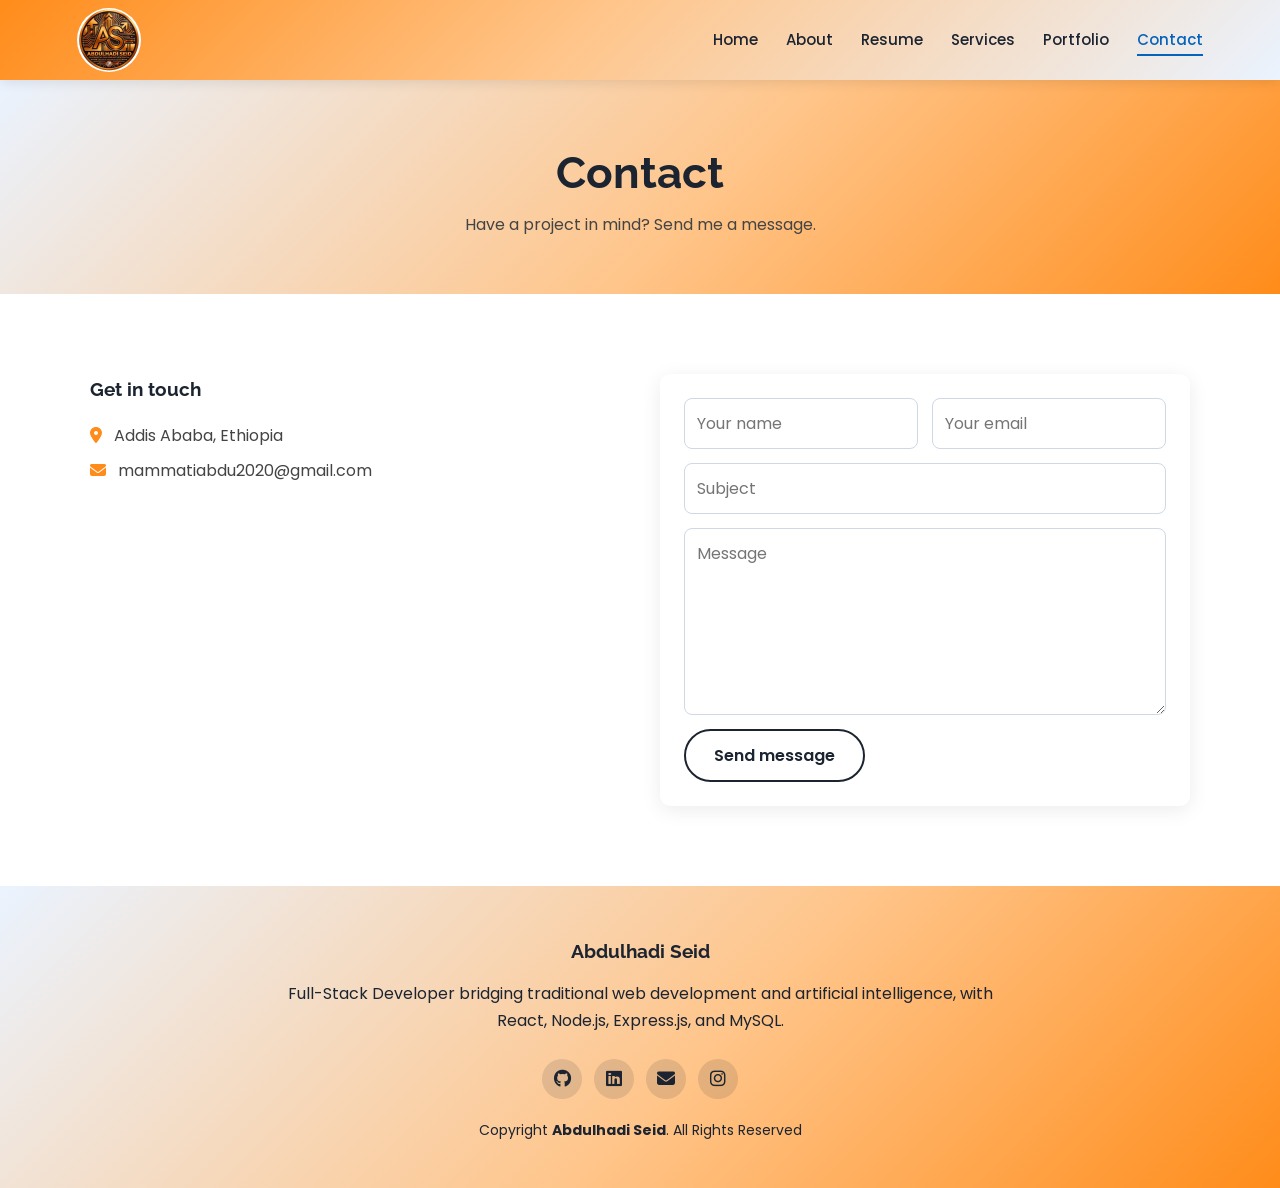
<file: forms/contact.html>
<!doctype html>
<html lang="en">
  <head>
    <meta charset="utf-8" />
    <meta name="viewport" content="width=device-width, initial-scale=1" />
    <title>Contact - Abdulhadi Seid Portfolio</title>
    <meta
      name="description"
      content="Portfolio of Abdulhadi Seid, Frontend and Full-Stack Software Engineer specializing in AI-powered web applications."
    />
    <link rel="icon" type="image/png" href="../assets/img/log.png" />
    <link
      href="https://fonts.googleapis.com/css2?family=Poppins:wght@400;500;600&family=Raleway:wght@600;700;800&display=swap"
      rel="stylesheet"
    />
    <link
      rel="stylesheet"
      href="https://cdnjs.cloudflare.com/ajax/libs/font-awesome/6.5.1/css/all.min.css"
    />
    <link href="../assets/css/main.css" rel="stylesheet" />
  </head>
  <body class="contact-page">
    <header class="header">
      <a href="index.html" class="logo"
        ><img
          src="../assets/img/log.png"
          alt="Abdulhadi Seid Logo"
          onerror="this.outerHTML = '<span>Abdulhadi Seid</span>'"
      /></a>
      <nav id="navmenu" class="navmenu">
        <ul>
          <li><a href="index.html">Home</a></li>
          <li><a href="about.html">About</a></li>
          <li><a href="resume.html">Resume</a></li>
          <li><a href="service-details.html">Services</a></li>
          <li><a href="portfolio.html">Portfolio</a></li>
          <li><a href="contact.html" class="active">Contact</a></li>
        </ul>
      </nav>
      <button class="mobile-nav-toggle" id="navToggle" aria-label="Toggle menu">
        <i class="fa-solid fa-bars"></i>
      </button>
    </header>
    <main>
      <div class="page-title">
        <div class="container">
          <h1>Contact</h1>
          <p>Have a project in mind? Send me a message.</p>
        </div>
      </div>
      <section class="section">
        <div class="container two-col even">
          <div>
            <h3>Get in touch</h3>
            <ul class="info" style="margin-top: 12px">
              <li>
                <i class="fa-solid fa-location-dot"></i> Addis Ababa, Ethiopia
              </li>
              <li>
                <i class="fa-solid fa-envelope"></i> mammatiabdu2020@gmail.com
              </li>
            </ul>
          </div>
          <form id="contactForm">
            <div class="row2">
              <input type="text" name="name" placeholder="Your name" required />
              <input
                type="email"
                name="email"
                placeholder="Your email"
                required
              />
            </div>
            <input type="text" name="subject" placeholder="Subject" required />
            <textarea
              name="message"
              rows="6"
              placeholder="Message"
              required
            ></textarea>
            <button
              type="submit"
              class="btn"
              style="margin-top: 0; justify-self: start"
            >
              Send message
            </button>
          </form>
        </div>
      </section>
    </main>
    <footer class="footer">
      <h3>Abdulhadi Seid</h3>
      <p>
        Full-Stack Developer bridging traditional web development and artificial
        intelligence, with React, Node.js, Express.js, and MySQL.
      </p>
      <div class="socials">
        <a
          href="https://github.com/Abdulhadi-Seid"
          target="_blank"
          rel="noopener noreferrer"
          aria-label="GitHub"
          ><i class="fa-brands fa-github"></i
        ></a>
        <a
          href="https://www.linkedin.com/in/abdulhadi-seid-7455a0444"
          target="_blank"
          rel="noopener noreferrer"
          aria-label="LinkedIn"
          ><i class="fa-brands fa-linkedin"></i
        ></a>
        <a
          href="https://mail.google.com/mail/?view=cm&fs=1&to=mammatiabdu2020@gmail.com"
          target="_blank"
          rel="noopener noreferrer"
          aria-label="Email"
          ><i class="fa-solid fa-envelope"></i
        ></a>
        <a
          href="https://www.instagram.com/abdulhadi_seid/"
          target="_blank"
          rel="noopener noreferrer"
          aria-label="Instagram"
          ><i class="fa-brands fa-instagram"></i
        ></a>
      </div>
      <p class="copy">
        Copyright <strong>Abdulhadi Seid</strong>. All Rights Reserved
      </p>
    </footer>
    <button id="toTop" class="to-top" aria-label="Scroll to top">
      <i class="fa-solid fa-arrow-up"></i>
    </button>
    <script src="../assets/js/main.js"></script>
  </body>
</html>
</file>
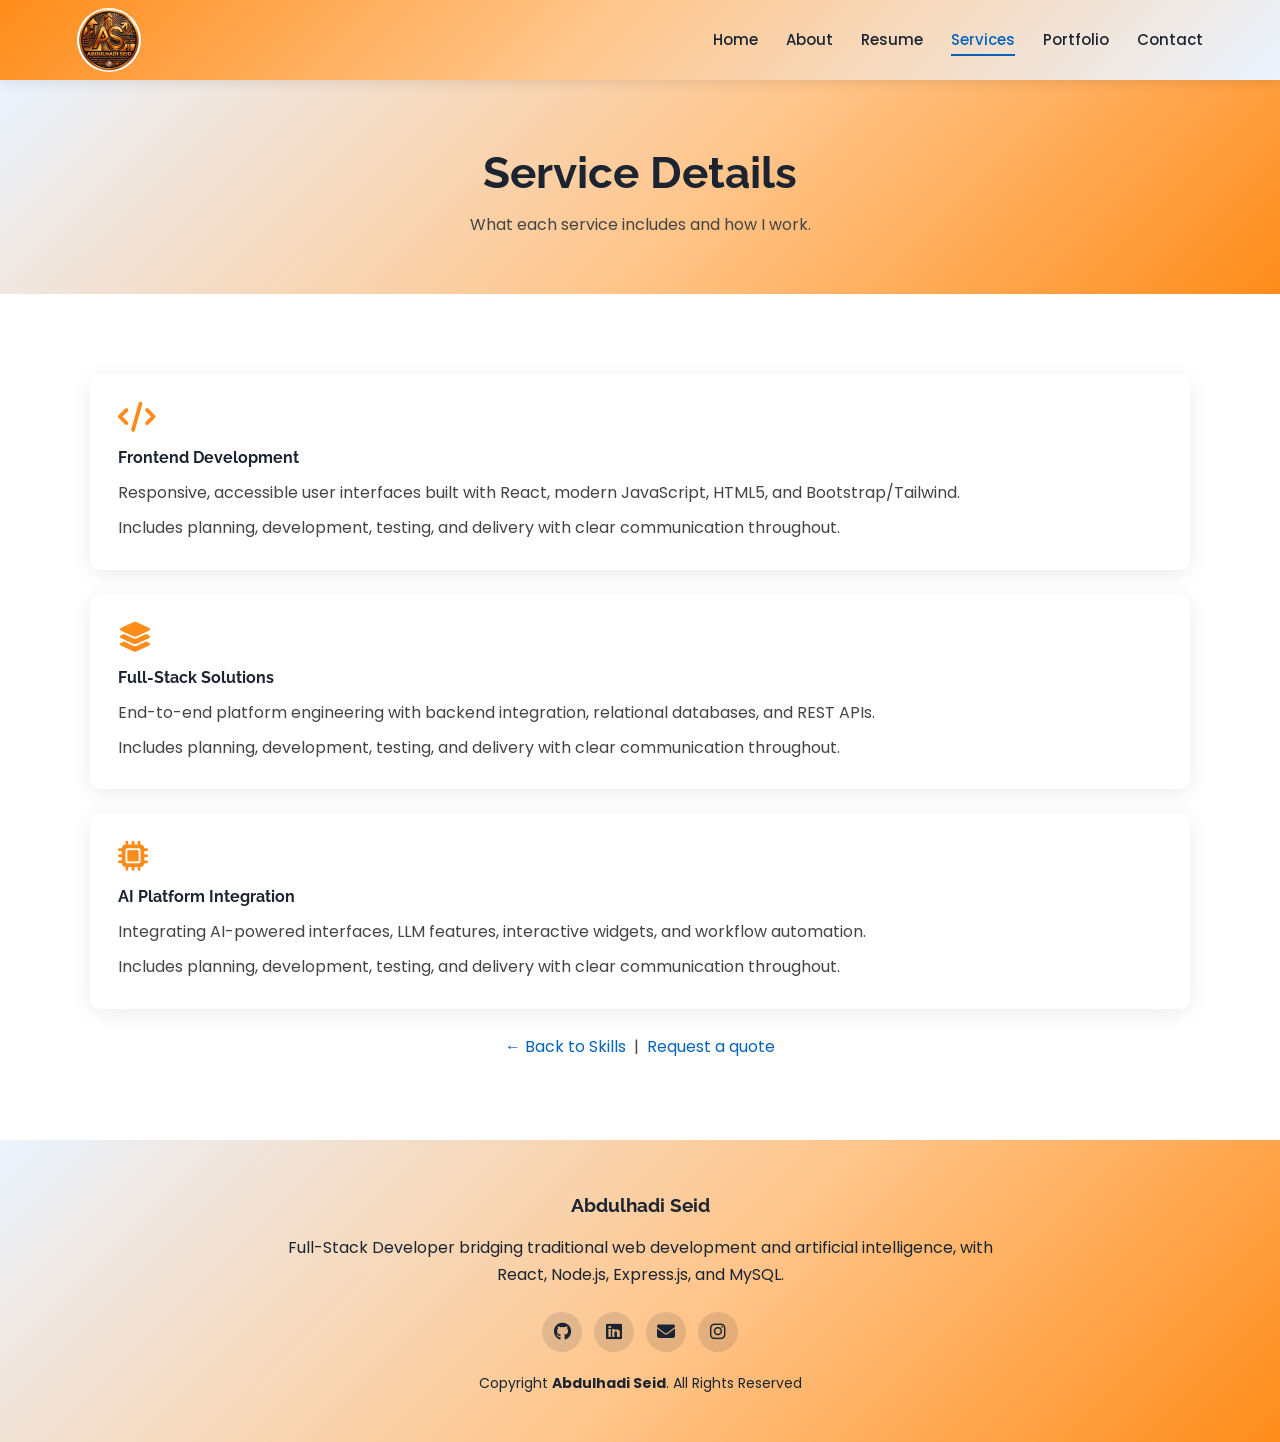
<file: forms/service-details.html>
<!doctype html>
<html lang="en">
  <head>
    <meta charset="utf-8" />
    <meta name="viewport" content="width=device-width, initial-scale=1" />
    <title>Service Details - Abdulhadi Seid Portfolio</title>
    <meta
      name="description"
      content="Portfolio of Abdulhadi Seid, Frontend and Full-Stack Software Engineer specializing in AI-powered web applications."
    />
    <link rel="icon" type="image/png" href="../assets/img/log.png" />
    <link
      href="https://fonts.googleapis.com/css2?family=Poppins:wght@400;500;600&family=Raleway:wght@600;700;800&display=swap"
      rel="stylesheet"
    />
    <link
      rel="stylesheet"
      href="https://cdnjs.cloudflare.com/ajax/libs/font-awesome/6.5.1/css/all.min.css"
    />
    <link href="../assets/css/main.css" rel="stylesheet" />
  </head>
  <body class="service-details-page">
    <header class="header">
      <a href="index.html" class="logo"
        ><img
          src="../assets/img/log.png"
          alt="Abdulhadi Seid Logo"
          onerror="this.outerHTML = '<span>Abdulhadi Seid</span>'"
      /></a>
      <nav id="navmenu" class="navmenu">
        <ul>
          <li><a href="index.html">Home</a></li>
          <li><a href="about.html">About</a></li>
          <li><a href="resume.html">Resume</a></li>
          <li><a href="service-details.html" class="active">Services</a></li>
          <li><a href="portfolio.html">Portfolio</a></li>
          <li><a href="contact.html">Contact</a></li>
        </ul>
      </nav>
      <button class="mobile-nav-toggle" id="navToggle" aria-label="Toggle menu">
        <i class="fa-solid fa-bars"></i>
      </button>
    </header>
    <main>
      <div class="page-title">
        <div class="container">
          <h1>Service Details</h1>
          <p>What each service includes and how I work.</p>
        </div>
      </div>
      <section class="section">
        <div class="container">
          <div class="card skill" id="s1" style="margin-bottom: 24px">
            <i class="fa-solid fa-code"></i>
            <h4>Frontend Development</h4>
            <p>
              Responsive, accessible user interfaces built with React, modern
              JavaScript, HTML5, and Bootstrap/Tailwind.
            </p>
            <p style="margin-top: 8px">
              Includes planning, development, testing, and delivery with clear
              communication throughout.
            </p>
          </div>
          <div class="card skill" id="s2" style="margin-bottom: 24px">
            <i class="fa-solid fa-layer-group"></i>
            <h4>Full-Stack Solutions</h4>
            <p>
              End-to-end platform engineering with backend integration,
              relational databases, and REST APIs.
            </p>
            <p style="margin-top: 8px">
              Includes planning, development, testing, and delivery with clear
              communication throughout.
            </p>
          </div>
          <div class="card skill" id="s3" style="margin-bottom: 24px">
            <i class="fa-solid fa-microchip"></i>
            <h4>AI Platform Integration</h4>
            <p>
              Integrating AI-powered interfaces, LLM features, interactive
              widgets, and workflow automation.
            </p>
            <p style="margin-top: 8px">
              Includes planning, development, testing, and delivery with clear
              communication throughout.
            </p>
          </div>
          <p class="center">
            <a href="index.html#skills">&larr; Back to Skills</a> &nbsp;|&nbsp;
            <a href="contact.html">Request a quote</a>
          </p>
        </div>
      </section>
    </main>
    <footer class="footer">
      <h3>Abdulhadi Seid</h3>
      <p>
        Full-Stack Developer bridging traditional web development and artificial
        intelligence, with React, Node.js, Express.js, and MySQL.
      </p>
      <div class="socials">
        <a
          href="https://github.com/Abdulhadi-Seid"
          target="_blank"
          rel="noopener noreferrer"
          aria-label="GitHub"
          ><i class="fa-brands fa-github"></i
        ></a>
        <a
          href="https://www.linkedin.com/in/abdulhadi-seid-7455a0444"
          target="_blank"
          rel="noopener noreferrer"
          aria-label="LinkedIn"
          ><i class="fa-brands fa-linkedin"></i
        ></a>
        <a
          href="https://mail.google.com/mail/?view=cm&fs=1&to=mammatiabdu2020@gmail.com"
          target="_blank"
          rel="noopener noreferrer"
          aria-label="Email"
          ><i class="fa-solid fa-envelope"></i
        ></a>
        <a
          href="https://www.instagram.com/abdulhadi_seid/"
          target="_blank"
          rel="noopener noreferrer"
          aria-label="Instagram"
          ><i class="fa-brands fa-instagram"></i
        ></a>
      </div>
      <p class="copy">
        Copyright <strong>Abdulhadi Seid</strong>. All Rights Reserved
      </p>
    </footer>
    <button id="toTop" class="to-top" aria-label="Scroll to top">
      <i class="fa-solid fa-arrow-up"></i>
    </button>
    <script src="../assets/js/main.js"></script>
  </body>
</html>
</file>
<file: assets/css/main.css>
/* main.css - Abdulhadi Seid portfolio. Lives at assets/css/main.css */
:root {
  --orange: #ff8c1a;
  --peach: #ffc58a;
  --bluewhite: #eaf3ff;
  --blue: #0563bb;
  --dark: #1b2430;
  --light: #f4f8fc;
  --green: #22c55e;
  --hero-tint: 196, 186, 176;
  --typed-color: #fff;
  --cursor-color: #fff;
  --cursor-width: 2px;
  --blink-speed: 1s;
  --gradient: linear-gradient(
    135deg,
    var(--orange) 0%,
    var(--peach) 45%,
    var(--bluewhite) 100%
  );
  --gradient-reverse: linear-gradient(
    135deg,
    var(--bluewhite) 0%,
    var(--peach) 55%,
    var(--orange) 100%
  );
  --shadow: 0 4px 20px rgba(0, 0, 0, 0.08);
}
* {
  box-sizing: border-box;
  margin: 0;
  padding: 0;
}
html {
  scroll-behavior: smooth;
  scroll-padding-top: 90px;
}
body {
  font-family: Poppins, sans-serif;
  color: #444;
  line-height: 1.7;
}
a {
  color: var(--blue);
  text-decoration: none;
}
a:focus-visible,
button:focus-visible,
.mobile-nav-toggle:focus-visible {
  outline: 3px solid var(--blue);
  outline-offset: 3px;
}
h1,
h2,
h3,
h4 {
  font-family: Raleway, sans-serif;
  color: var(--dark);
}
ul {
  list-style: none;
}
img {
  max-width: 100%;
}
.container {
  width: min(1100px, 92%);
  margin: auto;
}
.center {
  text-align: center;
}

/* ---------- Header / navigation ---------- */
.header {
  position: fixed;
  top: 0;
  left: 0;
  right: 0;
  z-index: 10;
  height: 80px;
  padding: 0 6%;
  display: flex;
  align-items: center;
  justify-content: space-between;
  background: var(--gradient);
  box-shadow: 0 2px 12px rgba(0, 0, 0, 0.1);
}
.logo img {
  width: 64px;
  height: 64px;
  border-radius: 50%;
  object-fit: contain;
  display: block;
}
.logo span {
  font:
    800 22px Raleway,
    sans-serif;
  color: var(--dark);
}
.navmenu ul {
  display: flex;
  gap: 28px;
}
.navmenu a {
  color: var(--dark);
  font-size: 15px;
  font-weight: 500;
  padding: 4px 0;
}
.navmenu a:hover,
.navmenu a.active {
  color: var(--blue);
}
.navmenu a.active {
  border-bottom: 2px solid var(--blue);
}
.mobile-nav-toggle {
  display: none;
  color: var(--dark);
  font-size: 30px;
  line-height: 1;
  cursor: pointer;
}

/* Home page: transparent header with white links until the visitor scrolls */
.index-page .header {
  transition:
    background 0.3s,
    box-shadow 0.3s;
}
.index-page:not(.scrolled) .header {
  background: transparent;
  box-shadow: none;
}
@media (min-width: 861px) {
  .index-page:not(.scrolled) .navmenu a {
    color: #fff;
    text-shadow: 0 1px 6px rgba(0, 0, 0, 0.25);
  }
  .index-page:not(.scrolled) .navmenu a:hover,
  .index-page:not(.scrolled) .navmenu a.active {
    color: var(--green);
  }
  .index-page:not(.scrolled) .navmenu a.active {
    border-bottom-color: var(--green);
  }
}

/* ---------- Social icons / buttons ---------- */
.socials {
  display: flex;
  justify-content: center;
  gap: 12px;
  margin-top: 24px;
}
.socials a {
  width: 40px;
  height: 40px;
  border-radius: 50%;
  display: grid;
  place-items: center;
  background: rgba(27, 36, 48, 0.12);
  color: var(--dark);
  font-size: 18px;
  transition: 0.3s;
}
.socials a:hover {
  background: var(--blue);
  color: #fff;
}
.btn {
  display: inline-flex;
  align-items: center;
  gap: 10px;
  margin-top: 28px;
  margin-right: 8px;
  padding: 12px 28px;
  border: 2px solid var(--dark);
  border-radius: 50px;
  color: var(--dark);
  font:
    600 16px Poppins,
    sans-serif;
  background: none;
  cursor: pointer;
  transition: 0.3s;
}
.btn:hover {
  background: var(--dark);
  color: #fff;
}

/* ---------- Hero: text on the left over a warm tint, photo on the right ---------- */
.hero {
  position: relative;
  min-height: 100vh;
  padding-top: 80px;
  display: flex;
  align-items: center;
  text-align: left;
  color: #fff;
  background:
    linear-gradient(
      90deg,
      rgba(var(--hero-tint), 0.95) 0%,
      rgba(var(--hero-tint), 0.85) 45%,
      rgba(var(--hero-tint), 0) 72%
    ),
    url("../img/portfolio.jpg") right center / cover no-repeat,
    var(--gradient);
}
.hero-inner {
  padding-left: 4%;
}
.hero h1 {
  font-size: clamp(36px, 7vw, 64px);
  color: #fff;
  text-shadow: 0 2px 10px rgba(0, 0, 0, 0.18);
}
.hero p {
  font-family: Roboto, Poppins, sans-serif;
  font-size: clamp(18px, 3vw, 24px);
  margin-top: 8px;
  color: #fff;
}
.hero .socials {
  justify-content: flex-start;
}
.hero .socials a {
  background: rgba(255, 255, 255, 0.18);
  color: #fff;
}
.hero .socials a:hover {
  background: #fff;
  color: var(--dark);
}
.hero .btn {
  border-color: #fff;
  color: #fff;
  padding: 14px 34px;
}
.hero .btn:hover {
  background: #fff;
  color: var(--dark);
}

/* Typewriter text and blinking cursor */
.typed {
  display: inline-block;
  min-height: 1.4em;
  padding-bottom: 2px;
  border-bottom: 2px solid var(--green);
  color: var(--typed-color);
  font-weight: 500;
  white-space: nowrap;
}
.cursor {
  display: inline-block;
  width: var(--cursor-width);
  height: 1em;
  margin-left: 2px;
  vertical-align: text-bottom;
  background-color: var(--cursor-color);
  animation: blink var(--blink-speed) steps(1) infinite;
}
@keyframes blink {
  50% {
    opacity: 0;
  }
}

/* ---------- Page titles and sections ---------- */
.page-title {
  margin-top: 80px;
  padding: 56px 0;
  text-align: center;
  background: var(--gradient-reverse);
}
.page-title h1 {
  font-size: clamp(30px, 5vw, 44px);
}
.section {
  padding: 80px 0;
}
.section.alt {
  background: var(--light);
}
.title {
  text-align: center;
  margin-bottom: 40px;
}
.title span {
  color: var(--blue);
  font-weight: 600;
}
.title h3 {
  font-size: 32px;
}
.about-text {
  max-width: 720px;
  margin: 0 auto 16px;
}

/* ---------- Cards ---------- */
.grid {
  display: grid;
  grid-template-columns: repeat(auto-fit, minmax(280px, 1fr));
  gap: 24px;
}
.card {
  background: #fff;
  border-radius: 10px;
  box-shadow: var(--shadow);
  overflow: hidden;
}
.card:target {
  outline: 3px solid var(--orange);
}
.skill {
  padding: 28px;
}
.skill i {
  display: block;
  font-size: 30px;
  color: var(--orange);
  margin-bottom: 12px;
}
.card h4 {
  margin-bottom: 8px;
}
.card img {
  width: 100%;
  height: 200px;
  object-fit: cover;
  background: var(--bluewhite);
  display: block;
}
.body {
  padding: 20px;
}
.tags {
  display: flex;
  flex-wrap: wrap;
  gap: 6px;
  margin: 12px 0;
}
.tags li {
  font-size: 12px;
  padding: 2px 10px;
  border-radius: 20px;
  background: #ffe9d1;
  color: #b85c00;
}
.links {
  display: flex;
  flex-wrap: wrap;
  gap: 14px;
  font-size: 14px;
}

/* ---------- About / resume layouts ---------- */
.two-col {
  display: grid;
  grid-template-columns: minmax(0, 1fr) minmax(0, 2fr);
  gap: 40px;
  align-items: start;
}
.two-col.even {
  grid-template-columns: 1fr 1fr;
}
.profile {
  width: 100%;
  border-radius: 12px;
  background: var(--bluewhite);
  min-height: 200px;
}
.info li {
  padding: 4px 0;
}
.info i {
  color: var(--orange);
  margin-right: 8px;
}
.tl {
  border-left: 3px solid var(--orange);
  padding-left: 20px;
  margin: 16px 0 28px;
}
.tl h5 {
  color: var(--blue);
  font-weight: 600;
}

/* ---------- Contact form ---------- */
form {
  display: grid;
  gap: 14px;
  padding: 24px;
  background: #fff;
  border-radius: 10px;
  box-shadow: var(--shadow);
}
.row2 {
  display: grid;
  grid-template-columns: 1fr 1fr;
  gap: 14px;
}
input,
textarea {
  width: 100%;
  font: inherit;
  padding: 11px 12px;
  border: 1px solid #cfd8e3;
  border-radius: 8px;
}
textarea {
  resize: vertical;
}
input:focus,
textarea:focus {
  outline: 2px solid var(--blue);
}

/* ---------- Footer / scroll-to-top ---------- */
.footer {
  background: var(--gradient-reverse);
  color: var(--dark);
  text-align: center;
  padding: 50px 4% 30px;
}
.footer h3 {
  margin-bottom: 12px;
}
.footer p {
  max-width: 720px;
  margin: 0 auto 16px;
}
.footer .socials {
  margin-bottom: 20px;
}
.copy {
  font-size: 14px;
}
.to-top {
  position: fixed;
  right: 20px;
  bottom: 20px;
  width: 42px;
  height: 42px;
  border: 0;
  border-radius: 50%;
  background: var(--orange);
  color: #fff;
  cursor: pointer;
  display: none;
}
.to-top.show {
  display: block;
}

/* ---------- Mobile ---------- */
@media (max-width: 860px) {
  .mobile-nav-toggle {
    display: block;
  }
  .index-page:not(.scrolled) .mobile-nav-toggle {
    color: #fff;
  }
  .navmenu ul {
    display: none;
    position: absolute;
    top: 80px;
    left: 0;
    right: 0;
    flex-direction: column;
    gap: 0;
    background: var(--bluewhite);
    padding: 10px 6%;
    box-shadow: 0 8px 12px rgba(0, 0, 0, 0.08);
  }
  .navmenu ul.open {
    display: flex;
  }
  .navmenu li a {
    display: block;
    padding: 12px 0;
  }
  .navmenu a.active {
    border-bottom: 0;
  }
  .hero {
    background-position: 70% center;
  }
  .two-col,
  .two-col.even,
  .row2 {
    grid-template-columns: 1fr;
  }
}

/* ---------- Reduced motion (also stops the cursor blinking) ---------- */
@media (prefers-reduced-motion: reduce) {
  * {
    animation: none !important;
    scroll-behavior: auto !important;
  }
}
</file>
